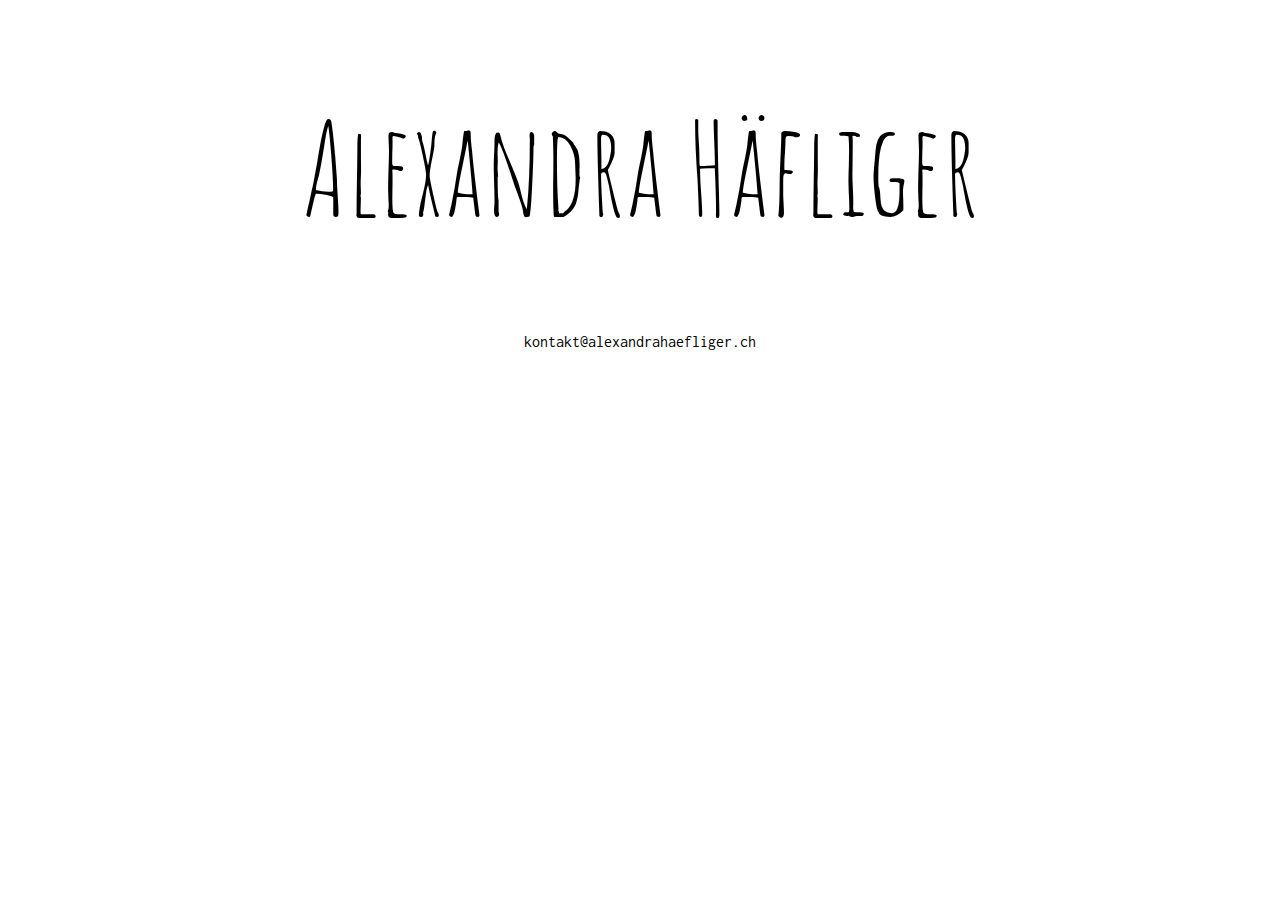
<file: index.html>
<!doctype html>
<html lang="de">
  <head>
    <meta charset="utf-8">
    <meta http-equiv="x-ua-compatible" content="ie=edge">
    <title>Alexandra Häfliger</title>
    <meta name="description" content="">
    <meta name="viewport" content="width=device-width, initial-scale=1">
    <link rel="apple-touch-icon" href="apple-touch-icon.png">
    <link href="http://fonts.googleapis.com/css?family=Amatic+SC|Inconsolata" rel="stylesheet" type="text/css">
    <link rel="stylesheet" href="css/normalize.css">
    <link rel="stylesheet" href="css/main.css">
  </head>
  <body>
    <main>
      <h1>Alexandra Häfliger</h1>
      <a href="mailto:kontakt@alexandrahaefliger.ch">kontakt@alexandrahaefliger.ch</a>
    </main>
  </body>
</html>
</file>
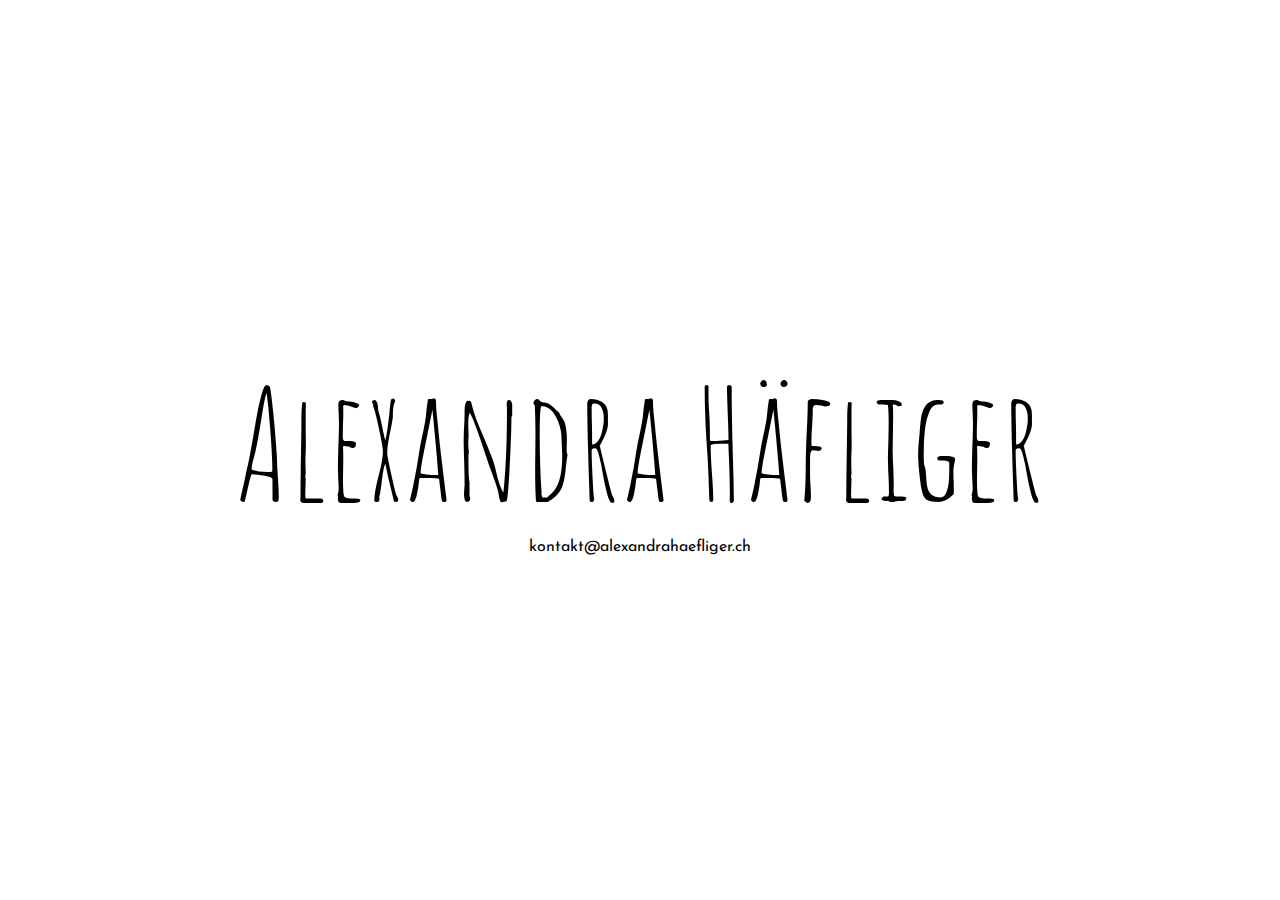
<file: public_html/index.html>
<!doctype html>
<html lang="de">
  <head>
    <meta charset="utf-8">
    <meta http-equiv="x-ua-compatible" content="ie=edge">
    <title>Alexandra Häfliger</title>
    <meta name="description" content="kontakt@alexandrahaefliger.ch">
    <meta name="viewport" content="width=device-width, initial-scale=1">
    <link href="http://fonts.googleapis.com/css?family=Amatic+SC|Josefin+Sans" rel="stylesheet" type="text/css">
    <link rel="stylesheet" href="css/normalize.css">
    <link rel="stylesheet" href="css/main.css">
  </head>
  <body>
    <main>
      <h1>Alexandra Häfliger</h1>
      <a href="mailto:kontakt@alexandrahaefliger.ch">kontakt@alexandrahaefliger.ch</a>
    </main>
    <!-- Piwik -->
    <script type="text/javascript">
      var _paq = _paq || [];
      _paq.push(['trackPageView']);
      _paq.push(['enableLinkTracking']);
      (function() {
        var u="//piwik.s.imon.ch/";
        _paq.push(['setTrackerUrl', u+'piwik.php']);
        _paq.push(['setSiteId', 2]);
        var d=document, g=d.createElement('script'), s=d.getElementsByTagName('script')[0];
        g.type='text/javascript'; g.async=true; g.defer=true; g.src=u+'piwik.js'; s.parentNode.insertBefore(g,s);
      })();
    </script>
    <noscript><p><img src="//piwik.s.imon.ch/piwik.php?idsite=2" style="border:0;" alt="" /></p></noscript>
    <!-- End Piwik Code -->
  </body>
</html>
</file>
<file: css/main.css>
html {
  font: 400 1em "Inconsolata", serif;
}

main {
  text-align: center;
}

h1 {
  font: 400 10vw "Amatic SC", cursive;
}

a {
  color: inherit;
  text-decoration: none;
}
</file>
<file: public_html/css/main.css>
html {
  height: 100%;
  font: 400 1em "Josefin Sans", sans-serif;
}

body {
  display: -webkit-flex;
  display:         flex;
  -webkit-align-items: center;
          align-items: center;
  -webkit-justify-content: center;
          justify-content: center;
  height: inherit;
}

main {
  text-align: center;
}

h1 {
  margin: 0;
  font: 400 12vw "Amatic SC", cursive;
}

a {
  padding: 1em;
  color: inherit;
  text-decoration: none;
}
</file>
